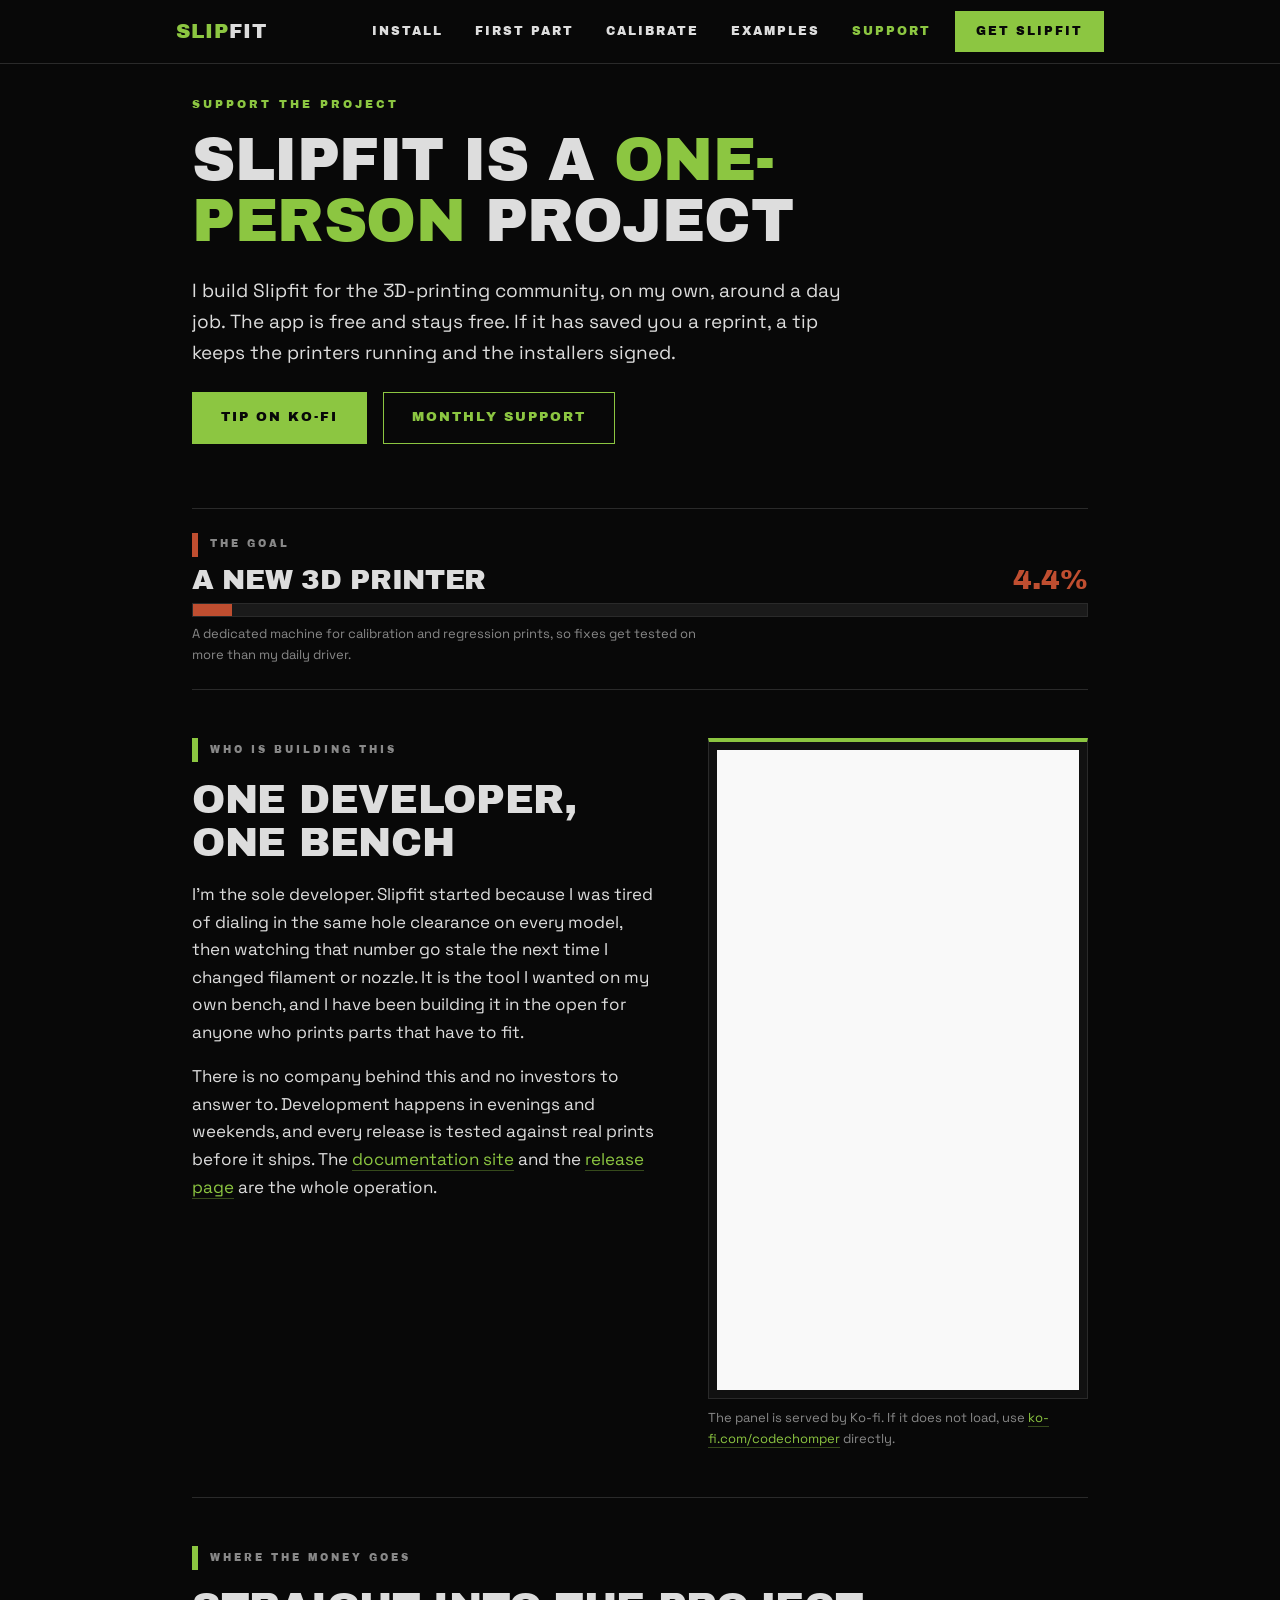
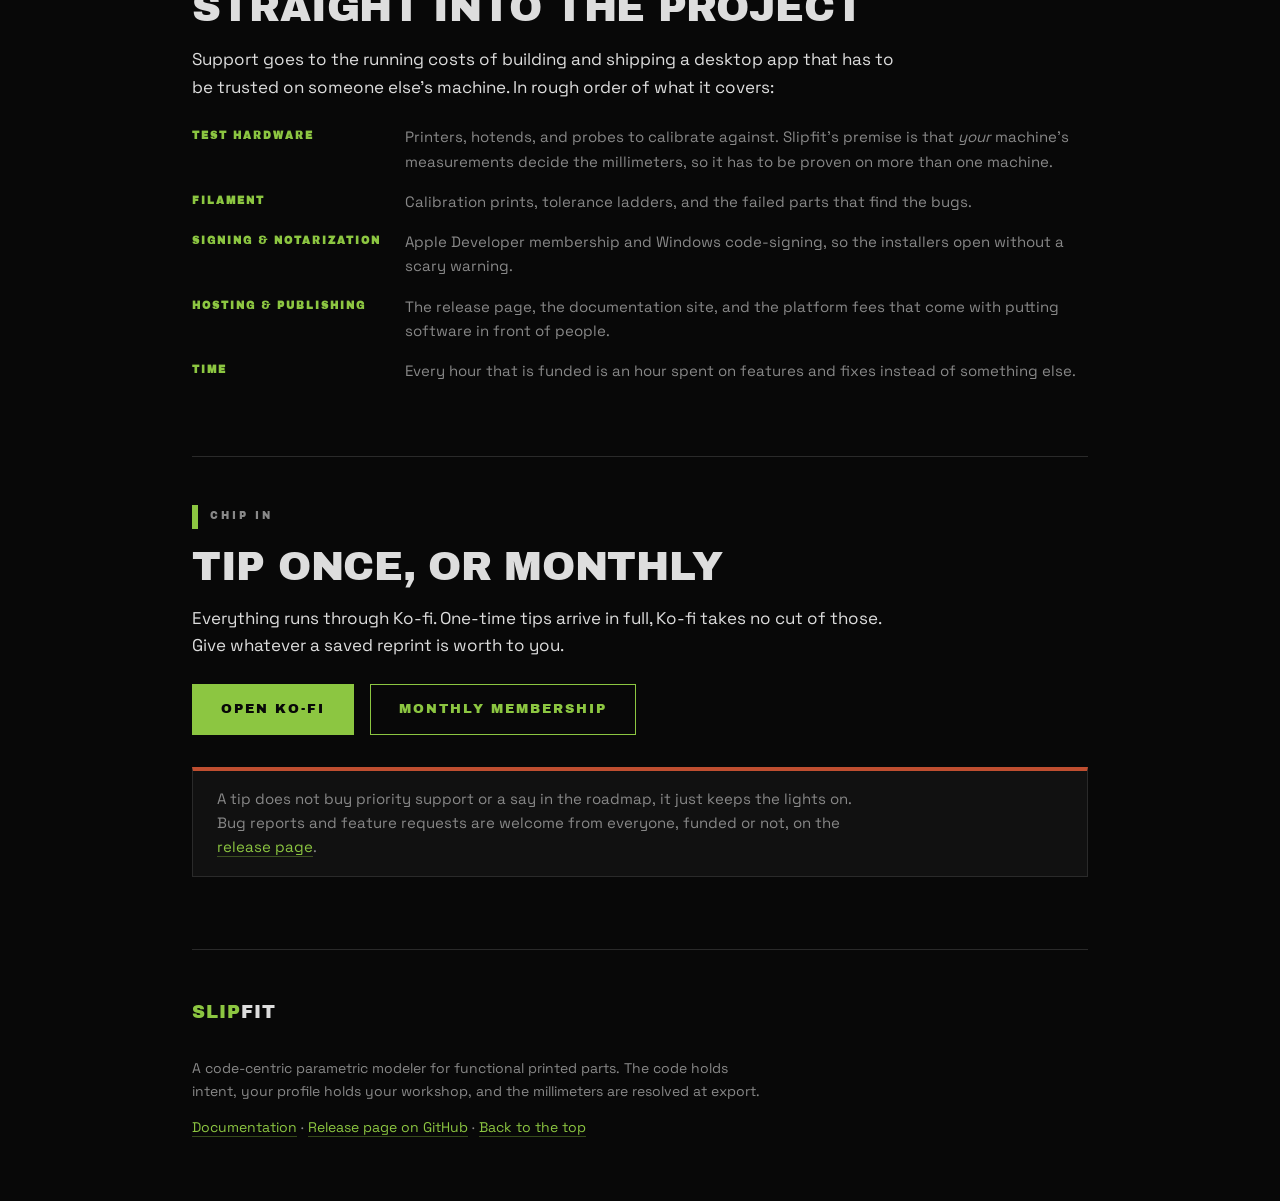
<file: support.html>
<!doctype html>
<html lang="en">

<head>
  <meta charset="utf-8" />
  <meta name="viewport" content="width=device-width, initial-scale=1" />
  <title>Support Slipfit — back a one-person project</title>
  <meta name="description"
    content="Slipfit is built by one person for the 3D-printing community. Tips go straight into test printers, filament, code-signing, and the fees that come with shipping software." />
  <meta name="theme-color" content="#080808" />
  <meta property="og:type" content="website" />
  <meta property="og:title" content="Support Slipfit" />
  <meta property="og:description"
    content="One developer, one workshop, your printer. Chip in for hardware, filament, and signing fees." />
  <meta property="og:image" content="images/AppDemo.jpg" />
  <meta name="twitter:card" content="summary_large_image" />
  <link rel="preconnect" href="https://fonts.googleapis.com">
  <link rel="preconnect" href="https://fonts.gstatic.com" crossorigin>
  <link
    href="https://fonts.googleapis.com/css2?family=Archivo+Black&family=Space+Grotesk:wght@400;500;600;700&display=swap"
    rel="stylesheet">
  <link rel="stylesheet" href="css/main.css">
  <link rel="stylesheet" href="css/support.css">
</head>

<body id="top">

  <header class="topbar">
    <div class="topbar-inner">
      <a class="wordmark" href="index.html">SLIP<span>FIT</span></a>
      <nav class="topbar-links">
        <a href="index.html#install">Install</a>
        <a href="index.html#first">First part</a>
        <a href="index.html#calibrate">Calibrate</a>
        <a href="index.html#examples">Examples</a>
        <a class="on" href="support.html">Support</a>
      </nav>
      <a class="topbar-cta" href="index.html#install">Get Slipfit</a>
    </div>
  </header>

  <main class="page">

    <section class="hero" style="border-top:0">
      <p class="eyebrow rise">Support the project</p>
      <h1 class="rise d1">Slipfit is a <em>one-person</em> project</h1>
      <p class="lede rise d2">
        I build Slipfit for the 3D-printing community, on my own, around a day job. The app is
        free and stays free. If it has saved you a reprint, a tip keeps the printers running and
        the installers signed.
      </p>
      <div class="hero-cta rise d3">
        <a class="btn btn-primary" href="https://ko-fi.com/codechomper" target="_blank" rel="noopener">Tip on Ko-fi</a>
        <a class="btn btn-outline" href="https://ko-fi.com/codechomper/tiers" target="_blank" rel="noopener">Monthly
          support</a>
      </div>
    </section>

    <section id="goal" data-raised="110" data-target="2500">
      <p class="sec-kicker">The goal</p>
      <div class="goal-row">
        <h2>A new 3D printer</h2>
        <span class="goal-pct" data-goal-pct>0%</span>
      </div>
      <div class="goal-track" role="progressbar" aria-label="Progress toward a new 3D printer" aria-valuemin="0"
        aria-valuemax="100" aria-valuenow="0">
        <div class="goal-fill" data-goal-fill></div>
      </div>
      <p class="goal-cap">A dedicated machine for calibration and regression prints, so fixes get
        tested on more than my daily driver.</p>
    </section>

    <section id="about">
      <div class="split">
        <div class="split-copy">
          <p class="sec-kicker">Who is building this</p>
          <h2>One developer, one bench</h2>
          <p>
            I'm the sole developer. Slipfit started because I was tired of dialing in the same hole
            clearance on every model, then watching that number go stale the next time I changed
            filament or nozzle. It is the tool I wanted on my own bench, and I have been building it
            in the open for anyone who prints parts that have to fit.
          </p>
          <p>
            There is no company behind this and no investors to answer to. Development happens in
            evenings and weekends, and every release is tested against real prints before it ships.
            The <a href="index.html">documentation site</a> and the
            <a href="https://github.com/CodeChomper/slipfit-releases" target="_blank" rel="noopener">release page</a>
            are the whole operation.
          </p>
        </div>
        <div class="split-panel">
          <div class="kofi-embed">
            <iframe id='kofiframe'
              src='https://ko-fi.com/codechomper/?hidefeed=true&widget=true&embed=true&preview=true'
              style='border:none;width:100%;padding:4px;background:#f9f9f9;' height='640' title='codechomper'></iframe>
          </div>
          <p class="kofi-note">The panel is served by Ko-fi. If it does not load, use
            <a href="https://ko-fi.com/codechomper" target="_blank" rel="noopener">ko-fi.com/codechomper</a> directly.
          </p>
        </div>
      </div>
    </section>

    <section id="funds">
      <p class="sec-kicker">Where the money goes</p>
      <h2>Straight into the project</h2>
      <p>
        Support goes to the running costs of building and shipping a desktop app that has to be
        trusted on someone else's machine. In rough order of what it covers:
      </p>
      <div class="callout">
        <b>Test hardware</b>
        <span>Printers, hotends, and probes to calibrate against. Slipfit's premise is that
          <em>your</em> machine's measurements decide the millimeters, so it has to be proven on
          more than one machine.</span>

        <b>Filament</b>
        <span>Calibration prints, tolerance ladders, and the failed parts that find the bugs.</span>

        <b>Signing &amp; notarization</b>
        <span>Apple Developer membership and Windows code-signing, so the installers open without a
          scary warning.</span>

        <b>Hosting &amp; publishing</b>
        <span>The release page, the documentation site, and the platform fees that come with putting
          software in front of people.</span>

        <b>Time</b>
        <span>Every hour that is funded is an hour spent on features and fixes instead of
          something else.</span>
      </div>
    </section>

    <section id="donate">
      <p class="sec-kicker">Chip in</p>
      <h2>Tip once, or monthly</h2>
      <p>
        Everything runs through Ko-fi. One-time tips arrive in full, Ko-fi takes no cut of those.
        Give whatever a saved reprint is worth to you.
      </p>
      <div class="hero-cta">
        <a class="btn btn-primary" href="https://ko-fi.com/codechomper" target="_blank" rel="noopener">Open Ko-fi</a>
        <a class="btn btn-outline" href="https://ko-fi.com/codechomper/tiers" target="_blank" rel="noopener">Monthly
          membership</a>
      </div>

      <div class="note warn">
        <p>A tip does not buy priority support or a say in the roadmap, it just keeps the lights
          on. Bug reports and feature requests are welcome from everyone, funded or not, on the
          <a href="https://github.com/CodeChomper/slipfit-releases" target="_blank" rel="noopener">release page</a>.
        </p>
      </div>
    </section>

    <footer class="foot">
      <a class="wordmark" href="index.html">SLIP<span>FIT</span></a>
      <p>
        A code-centric parametric modeler for functional printed parts. The code holds intent, your
        profile holds your workshop, and the millimeters are resolved at export.
      </p>
      <p>
        <a href="index.html">Documentation</a> ·
        <a href="https://github.com/CodeChomper/slipfit-releases" target="_blank" rel="noopener">Release page on
          GitHub</a> ·
        <a href="#top">Back to the top</a>
      </p>
    </footer>

  </main>

  <script>
    // Derive the goal bar from data-raised / data-target on #goal.
    (function () {
      var g = document.getElementById('goal');
      if (!g) return;
      var raised = parseFloat(g.dataset.raised) || 0;
      var target = parseFloat(g.dataset.target) || 1;
      var ratio = Math.max(0, Math.min(1, raised / target));
      var pct = ratio * 100;
      var text = pct === 0 ? '0%'
        : pct < 10 ? (Math.round(pct * 10) / 10) + '%'
          : Math.round(pct) + '%';
      g.querySelector('[data-goal-pct]').textContent = text;
      // keep a visible sliver once anything has come in
      g.querySelector('[data-goal-fill]').style.width = Math.max(pct, raised > 0 ? 0.8 : 0) + '%';
      g.querySelector('.goal-track').setAttribute('aria-valuenow', Math.round(pct));
    })();
  </script>

</body>

</html>
</file>
<file: css/main.css>
/* ==========================================================================
   CodeChomper design system — shared by index.html and support.html.
   Page-specific rules live in the stylesheet named after the page, which
   loads after this one and may override it.
   ========================================================================== */

/* ==========================================================================
   Tokens
   Dark by design. The brand is near-black with one working accent; there is
   no light variant, and inventing one here would be a different brand.
   ========================================================================== */
:root {
  /* color */
  --background: #080808;
  --bg-surface: #111111;
  --bg-elevated: #1a1a1a;
  --foreground: #dddddd;
  --muted-foreground: #888888;
  --border: #2a2a2a;
  --primary: #8cc641;
  --primary-foreground: #080808;
  --accent: #bf4e30;
  --dark-green: #5e772c;

  /* the two accents carry meaning, not decoration:
     green  = measured, correct, the thing that fits
     orange = warned, nominal, the thing that bites */
  --measured: var(--primary);
  --warned: var(--accent);

  /* type */
  --font-primary: "Archivo Black", Impact, "Arial Black", sans-serif;
  --font-secondary: "Space Grotesk", -apple-system, BlinkMacSystemFont, "Segoe UI", Roboto, sans-serif;
  /* SUBSTITUTION: the source design system defines no monospace face. Code is
     the whole subject of the guide, so a system mono stack stands in. */
  --font-mono: "JetBrains Mono", "Cascadia Code", ui-monospace, "SF Mono", Menlo, Consolas, "Liberation Mono", monospace;

  --tracking-label: 2px;
  --tracking-section: 3px;

  /* spacing */
  --s-xs: 4px;
  --s-s: 8px;
  --s-m: 16px;
  --s-l: 24px;
  --s-xl: 32px;
  --s-xxl: 48px;

  /* radius — sharp by design */
  --radius-none: 0px;
  --radius-m: 2px;
  --radius-pill: 4px;

  /* layout */
  --nav-h: 64px;
  --side: 272px;
  --measure: 62rem;
  --main-pad: 48px;
  /* Sidebar + measure + the main column's gutters, traveling as one block so a
     wide monitor centers the pair rather than stranding the nav at the far left. */
  --shell: calc(var(--side) + var(--measure) + var(--main-pad) * 2);
}

* {
  box-sizing: border-box
}

html {
  scroll-behavior: smooth;
  scroll-padding-top: calc(var(--nav-h) + 16px)
}

@media (prefers-reduced-motion: reduce) {
  html {
    scroll-behavior: auto
  }

  * {
    animation: none !important;
    transition: none !important
  }
}

body {
  margin: 0;
  background: var(--background);
  color: var(--foreground);
  font-family: var(--font-secondary);
  font-size: 17px;
  line-height: 1.62;
  -webkit-font-smoothing: antialiased;
}

::selection {
  background: var(--primary);
  color: var(--primary-foreground)
}

a {
  color: var(--primary);
  text-decoration: none;
  border-bottom: 1px solid rgba(140, 198, 65, .35)
}

a:hover {
  opacity: .85
}

:focus-visible {
  outline: 2px solid var(--primary);
  outline-offset: 2px
}

/* ============================================================== navbar === */
/* The bar itself spans the window so its rule reaches both edges; its contents
   are centered at the page's own width (each page sets .topbar-inner's
   max-width). */
.topbar {
  position: sticky;
  top: 0;
  z-index: 40;
  height: var(--nav-h);
  background: var(--background);
  border-bottom: 1px solid var(--border);
}

.topbar-inner {
  height: 100%;
  max-width: var(--measure);
  margin: 0 auto;
  display: flex;
  align-items: center;
  gap: var(--s-l);
  padding: 0 var(--s-xl);
}

.wordmark {
  font-family: var(--font-primary);
  font-size: 20px;
  letter-spacing: 1px;
  color: var(--primary);
  text-transform: uppercase;
  border: 0;
  white-space: nowrap;
}

.wordmark span {
  color: var(--foreground)
}

.topbar-links {
  display: flex;
  gap: var(--s-xl);
  margin-left: auto
}

.topbar-links a {
  font-family: var(--font-primary);
  font-size: 12px;
  letter-spacing: var(--tracking-label);
  text-transform: uppercase;
  color: var(--foreground);
  border: 0;
}

.topbar-links a.on {
  color: var(--primary)
}

.topbar-cta {
  font-family: var(--font-primary);
  font-size: 12px;
  letter-spacing: var(--tracking-label);
  text-transform: uppercase;
  background: var(--primary);
  color: var(--primary-foreground);
  border: 1px solid var(--primary);
  border-radius: var(--radius-none);
  padding: 10px 20px;
  cursor: pointer;
  white-space: nowrap;
  transition: opacity .15s ease;
}

.topbar-cta:hover {
  opacity: .85
}

/* ================================================================ hero === */
/* padding and the h1's size are set per page */
.hero {
  position: relative;
  overflow: hidden
}

.glitch {
  position: absolute;
  top: 24px;
  right: 0;
  width: 280px;
  height: 88px;
  pointer-events: none
}

.glitch i {
  position: absolute;
  display: block
}

.glitch i:nth-child(1) {
  top: 10px;
  left: 0;
  width: 180px;
  height: 6px;
  background: var(--accent);
  opacity: .7
}

.glitch i:nth-child(2) {
  top: 30px;
  left: 40px;
  width: 220px;
  height: 4px;
  background: var(--primary);
  opacity: .6
}

.glitch i:nth-child(3) {
  top: 50px;
  left: 10px;
  width: 140px;
  height: 6px;
  background: var(--accent);
  opacity: .9
}

.glitch i:nth-child(4) {
  top: 68px;
  left: 60px;
  width: 200px;
  height: 3px;
  background: var(--primary);
  opacity: .5
}

@media (max-width:900px) {
  .glitch {
    display: none
  }
}

.eyebrow {
  font-family: var(--font-primary);
  font-size: 11px;
  letter-spacing: var(--tracking-section);
  text-transform: uppercase;
  color: var(--primary);
  margin: 0 0 var(--s-m);
}

.hero h1 {
  font-family: var(--font-primary);
  font-weight: 400;
  letter-spacing: -0.5px;
  text-transform: uppercase;
  color: var(--foreground);
  margin: 0 0 var(--s-l);
  max-width: 20ch;
}

.hero h1 em {
  font-style: normal;
  color: var(--primary)
}

.lede {
  font-size: 19px;
  color: var(--foreground);
  max-width: 56ch;
  margin: 0 0 var(--s-l)
}

.lede b {
  color: var(--primary);
  font-weight: 700
}

.hero-cta {
  display: flex;
  flex-wrap: wrap;
  gap: var(--s-m);
  margin: var(--s-l) 0 var(--s-xl)
}

.btn {
  display: inline-block;
  font-family: var(--font-primary);
  font-size: 13px;
  letter-spacing: var(--tracking-label);
  text-transform: uppercase;
  padding: 14px 28px;
  border-radius: var(--radius-none);
  cursor: pointer;
  border: 1px solid;
  transition: opacity .15s ease;
}

.btn:hover {
  opacity: .85
}

.btn-primary {
  background: var(--primary);
  color: var(--primary-foreground);
  border-color: var(--primary)
}

.btn-outline {
  background: transparent;
  color: var(--primary);
  border-color: var(--primary)
}

/* ============================================================ sections === */
section {
  padding: var(--s-xxl) 0;
  border-top: 1px solid var(--border)
}

.sec-kicker {
  display: flex;
  align-items: center;
  gap: 12px;
  font-family: var(--font-primary);
  font-size: 10px;
  letter-spacing: var(--tracking-section);
  text-transform: uppercase;
  color: var(--muted-foreground);
  margin: 0 0 var(--s-m);
}

.sec-kicker::before {
  content: "";
  width: 6px;
  height: 24px;
  background: var(--primary);
  flex: 0 0 auto
}

section h2 {
  font-family: var(--font-primary);
  font-weight: 400;
  font-size: clamp(28px, 3.6vw, 40px);
  line-height: 1.08;
  text-transform: uppercase;
  color: var(--foreground);
  margin: 0 0 var(--s-m);
  letter-spacing: -0.3px;
}

section h3 {
  font-family: var(--font-primary);
  font-weight: 400;
  font-size: 20px;
  line-height: 1.25;
  text-transform: uppercase;
  letter-spacing: .5px;
  color: var(--foreground);
  margin: var(--s-xl) 0 var(--s-m);
}

/* label / description pairs — the brand's callout grid. The column widths and
   gaps are set per page, along with their collapse on narrow screens. */
.callout {
  display: grid;
  margin: var(--s-l) 0;
  font-size: 15px
}

.callout b {
  font-family: var(--font-primary);
  font-size: 10px;
  letter-spacing: var(--tracking-label);
  text-transform: uppercase;
  color: var(--primary);
  padding-top: 3px;
}

.callout span {
  color: var(--muted-foreground)
}

@media (max-width:640px) {
  .callout span {
    margin-bottom: var(--s-s)
  }
}

.note {
  background: var(--bg-surface);
  border: 1px solid var(--border);
  border-top: 4px solid var(--primary);
  padding: var(--s-m) var(--s-l);
  margin: var(--s-l) 0;
}

.note.warn {
  border-top-color: var(--accent)
}

.note> :last-child {
  margin-bottom: 0
}

.note p {
  font-size: 15px
}

/* ============================================================= footer ==== */
.foot {
  border-top: 1px solid var(--border);
  padding: var(--s-xxl) 0;
  color: var(--muted-foreground);
  font-size: 14px
}

.foot .wordmark {
  display: inline-block;
  margin-bottom: var(--s-m);
  font-size: 18px
}

.foot p {
  max-width: 64ch
}

/* ============================================================== motion === */
.rise {
  opacity: 0;
  transform: translateY(12px);
  animation: rise .5s ease forwards
}

.rise.d1 {
  animation-delay: .06s
}

.rise.d2 {
  animation-delay: .12s
}

.rise.d3 {
  animation-delay: .18s
}

@keyframes rise {
  to {
    opacity: 1;
    transform: none
  }
}

@media (prefers-reduced-motion: reduce) {
  .rise {
    opacity: 1;
    transform: none
  }
}

/* ============================================================ responsive = */
@media (max-width:1000px) {
  .topbar-links {
    display: none
  }

  .topbar-cta {
    margin-left: auto
  }

  .topbar-inner {
    gap: var(--s-s);
    padding: 0 var(--s-m)
  }
}

@media (max-width:520px) {
  body {
    font-size: 16px
  }
}
</file>
<file: css/support.css>
/* ==========================================================================
   support.html — the support page. Loads after main.css.
   ========================================================================== */

/* ============================================================== layout === */
.page {
  max-width: var(--measure);
  margin: 0 auto;
  padding: 0 clamp(16px, 4vw, var(--main-pad));
}

/* ================================================================ hero === */
.hero {
  padding: var(--s-xl) 0 var(--s-xl)
}

.hero h1 {
  font-size: clamp(36px, 5.2vw, 60px);
  line-height: 1.02
}

/* Copy on the left, the tip panel on the right — introduced beside the
   "who is building this" section rather than the hero. */
.split {
  display: grid;
  grid-template-columns: 1fr minmax(300px, 380px);
  gap: var(--s-xxl);
  align-items: start;
}

.split-panel {
  position: sticky;
  top: calc(var(--nav-h) + var(--s-l));
}

.split-panel .kofi-embed {
  max-width: none;
  margin: 0;
}

@media (max-width:900px) {
  .split {
    grid-template-columns: 1fr;
    gap: var(--s-l)
  }

  .split-panel {
    position: static
  }

  .split-panel .kofi-embed {
    max-width: 480px
  }
}

/* ============================================================ sections === */
section p {
  max-width: 64ch
}

/* the rest of .callout is in main.css */
.callout {
  grid-template-columns: minmax(150px, auto) 1fr;
  gap: var(--s-m) var(--s-l)
}

@media (max-width:640px) {
  .callout {
    grid-template-columns: 1fr;
    gap: 2px var(--s-s)
  }
}

/* the rest of .note is in main.css */
.note p {
  color: var(--muted-foreground);
  margin: 0 0 var(--s-s)
}

/* ============================================================ ko-fi ===== */
/* The Ko-fi panel is served light; frame it so the bright rectangle reads
   as an intentional inset rather than a broken element. */
.kofi-embed {
  max-width: 480px;
  margin: var(--s-l) 0 0;
  border: 1px solid var(--border);
  border-top: 4px solid var(--primary);
  background: var(--bg-surface);
  padding: var(--s-s);
}

.kofi-embed iframe {
  display: block
}

.kofi-note {
  font-size: 13px;
  color: var(--muted-foreground);
  margin: var(--s-s) 0 0
}

/* ============================================================== goal ===== */
/* Static progress bar. The only things to change are data-raised and
   data-target on <section id="goal">; the percentage and fill are derived. */
#goal {
  padding: var(--s-l) 0;
}

#goal .sec-kicker {
  margin-bottom: var(--s-s);
}

/* this section's accent is the warned orange, so its marker matches the bar */
#goal .sec-kicker::before {
  background: var(--accent);
}

.goal-row {
  display: flex;
  align-items: baseline;
  justify-content: space-between;
  gap: var(--s-m);
  margin-bottom: var(--s-s);
}

#goal h2 {
  margin: 0;
  font-size: clamp(20px, 2.4vw, 28px);
}

.goal-pct {
  font-family: var(--font-primary);
  font-size: clamp(20px, 2.4vw, 28px);
  line-height: 1;
  color: var(--accent);
  white-space: nowrap;
}

.goal-track {
  height: 14px;
  background: var(--bg-elevated);
  border: 1px solid var(--border);
  overflow: hidden;
}

.goal-fill {
  height: 100%;
  width: 0;
  background: var(--accent);
  transition: width .6s ease;
}

.goal-cap {
  font-size: 13px;
  color: var(--muted-foreground);
  margin: 6px 0 0;
}
</file>
